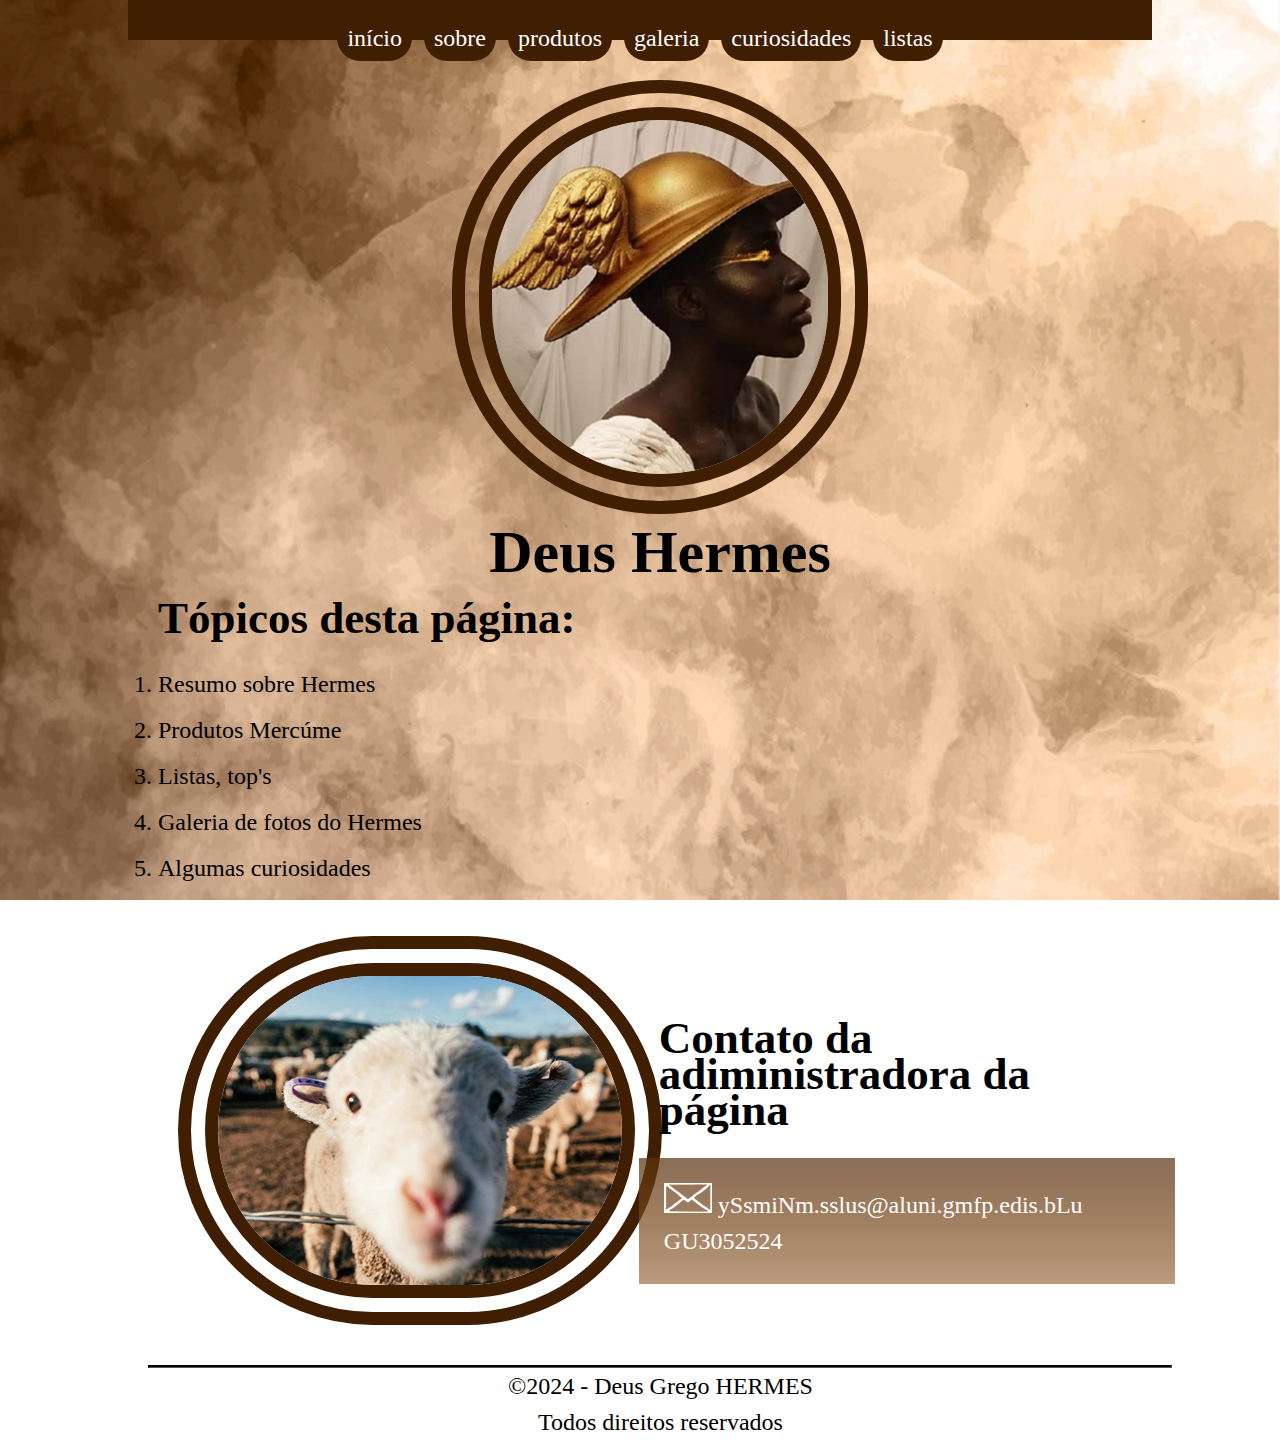
<file: index.html>
<!DOCTYPE html>
<html lang="pt-br">

<head>
    <meta charset="UTF-8">
    <meta name="viewport" content="width=device-width, initial-scale=1.0">
    <title>InicioHermes</title>
    <link rel="stylesheet" type="text/css" href="css/estilo.css">
</head>

<body>
    <div class="opcoes" id="cab">
        <a href="index.html">início</a>&nbsp;
        <a href="sobre.html">sobre</a>&nbsp;
        <a href="produto.html">produtos</a>&nbsp;
        <a href="galeria.html">galeria</a>&nbsp;
        <a href="curiosidade.html">curiosidades</a>&nbsp;
        <a href="lista.html">listas</a>
    </div>

    <div>
        <img src="imagens/hermes/hermes3.png"
            alt=" A foto do rosto do deus grego Hermes de pele preta com detalhes dourados" class="img2">
        <h1>Deus Hermes</h1>
    </div>

    <h2>Tópicos desta página:</h2>
    <ol>
        <li><a href="sobre.html" class="opco">Resumo sobre Hermes</a></li>
        <li><a href="produto.html" class="opco">Produtos Mercúme</a></li>
        <li><a href="lista.html" class="opco">Listas, top's</a></li>
        <li><a href="galeria.html" class="opco">Galeria de fotos do Hermes</a></li>
        <li><a href="curiosidade.html" class="opco">Algumas curiosidades</a></li>
    </ol>

    <div>
        <div class="aru">
            <img src="imagens/eu.jpg" alt="Minha foto. Um carneirinho feliz" class="img2">
        </div>
        <div class="arus">
            <h2>Contato da adiministradora da página</h2>
            <div class="colord">
                <img src="imagens/gm.png" alt="icon de email branco"/>
                <a href="mailto:yasmin.sousa@aluno.ifsp.edu.br" target="_blank" class="op">
                    ySsmiNm.sslus@aluni.gmfp.edis.bLu</br></a>
                GU3052524
            </div>
        </div>
    </div>
    </div>

    <div id="rodape">
        <hr>
        &copy;2024 - Deus Grego HERMES</br>Todos direitos reservados
    </div>

</body>

</html>
</file>
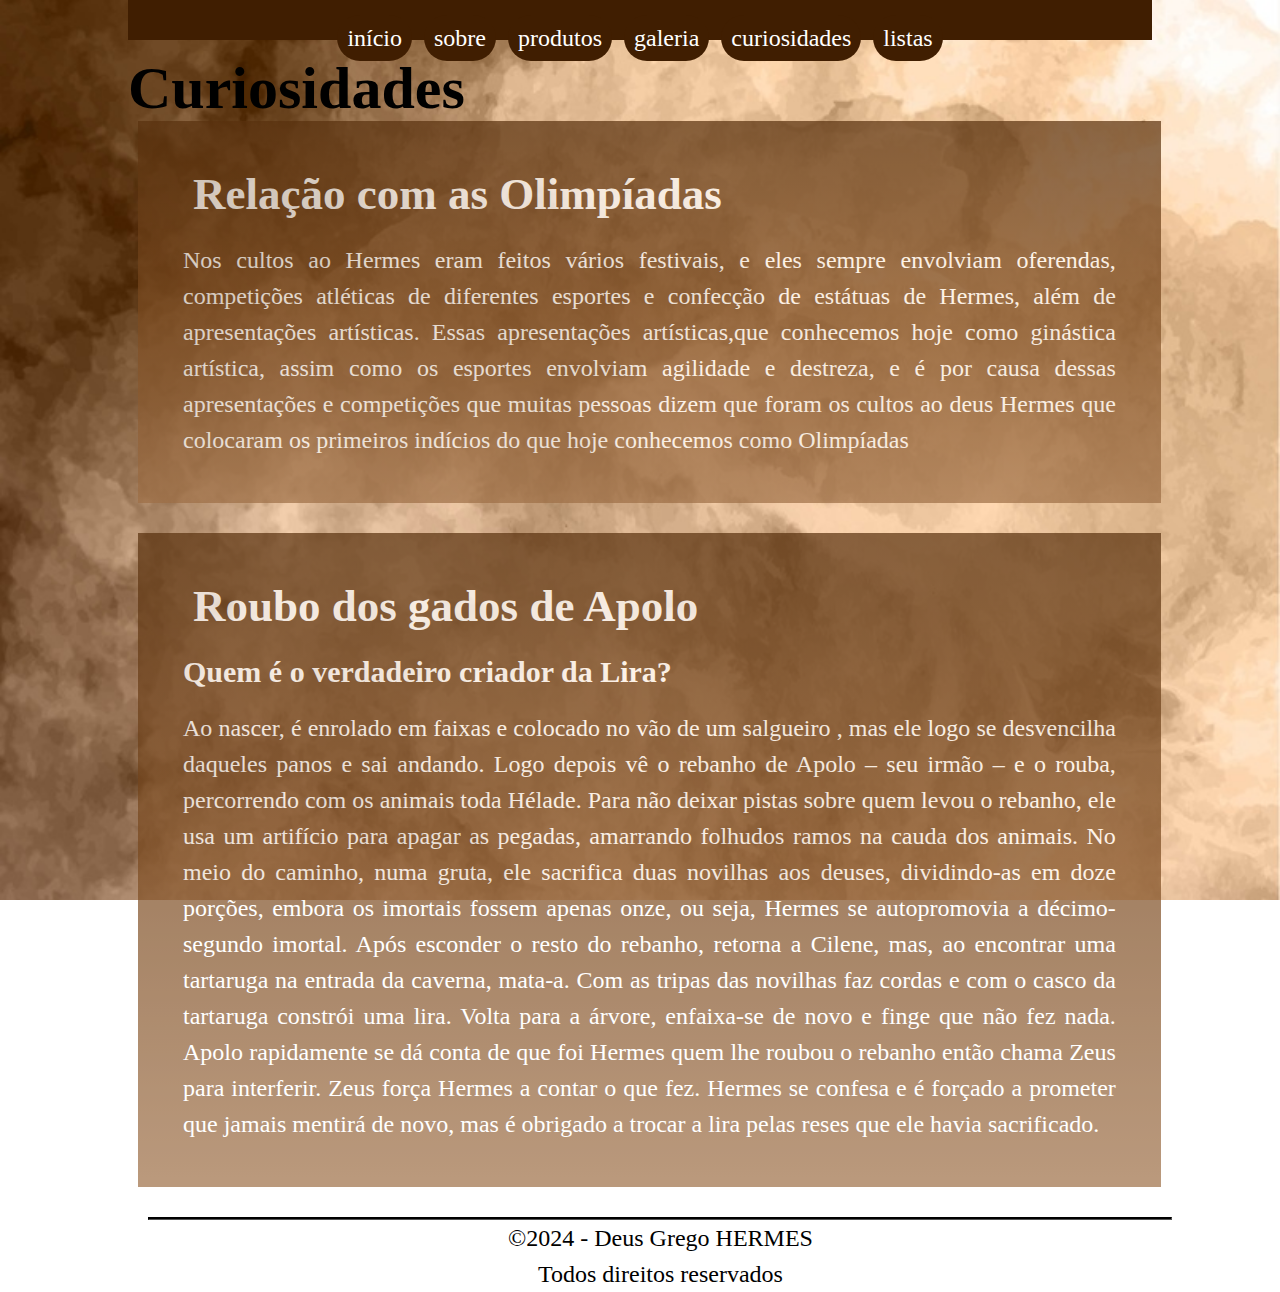
<file: curiosidade.html>
<!DOCTYPE html>
<html lang="pt-br">

<head>
    <meta charset="UTF-8">
    <meta name="viewport" content="width=device-width, initial-scale=1.0">
    <title>CuriosidadesHermes</title>
    <link rel="stylesheet" type="text/css" href="css/estilo.css">
</head>

<body>
    <div class="opcoes"  id="cab">
        <a href="index.html">início</a>&nbsp;
        <a href="sobre.html">sobre</a>&nbsp;
        <a href="produto.html">produtos</a>&nbsp;
        <a href="galeria.html">galeria</a>&nbsp;
        <a href="curiosidade.html">curiosidades</a>&nbsp;
        <a href="lista.html">listas</a>
    </div>

    <h1>Curiosidades</h1>

    <div class="colord">
        <h2>Relação com as Olimpíadas</h2>
        <p> Nos cultos ao Hermes eram feitos vários festivais, e eles sempre envolviam oferendas, competições atléticas
            de diferentes esportes e confecção de estátuas de Hermes, além de apresentações artísticas. Essas apresentações
            artísticas,que conhecemos hoje como ginástica artística, assim como os esportes envolviam agilidade e
            destreza, e é por causa dessas apresentações e competições que muitas pessoas dizem que foram os cultos ao deus Hermes que
            colocaram os primeiros indícios do que hoje conhecemos como Olimpíadas
        </p>
    </div>

    <div class="colord">
        <h2>Roubo dos gados de Apolo</h2>
        <h3>Quem é o verdadeiro criador da Lira?</h3>
        <p>Ao nascer, é enrolado em faixas e colocado no vão de um salgueiro , mas ele logo se desvencilha daqueles
            panos e sai andando. Logo depois vê o rebanho de Apolo – seu irmão – e o rouba, percorrendo com os animais
            toda Hélade. Para não deixar pistas sobre quem levou o rebanho, ele usa um artifício para apagar as pegadas,
            amarrando folhudos ramos na cauda dos animais. No meio do caminho, numa gruta, ele sacrifica duas novilhas
            aos deuses, dividindo-as em doze porções, embora os imortais fossem apenas onze, ou seja, Hermes se
            autopromovia a décimo-segundo imortal. Após esconder o resto do rebanho, retorna a Cilene, mas, ao encontrar 
            uma tartaruga na entrada da caverna, mata-a. Com as tripas das novilhas faz cordas e com o casco da tartaruga 
            constrói uma lira. Volta para a árvore, enfaixa-se de novo e finge que não fez nada. Apolo rapidamente se dá conta 
            de que foi Hermes quem lhe roubou o rebanho então chama Zeus para interferir. Zeus força Hermes a contar o que fez. 
            Hermes se confesa e é forçado a prometer que jamais mentirá de novo, mas é obrigado a trocar a lira pelas reses que 
            ele havia sacrificado.
        </p>
    </div>

    <div id="rodape">
        <hr>
        &copy;2024 - Deus Grego HERMES</br>Todos direitos reservados
    </div>

</body>

</html>
</file>
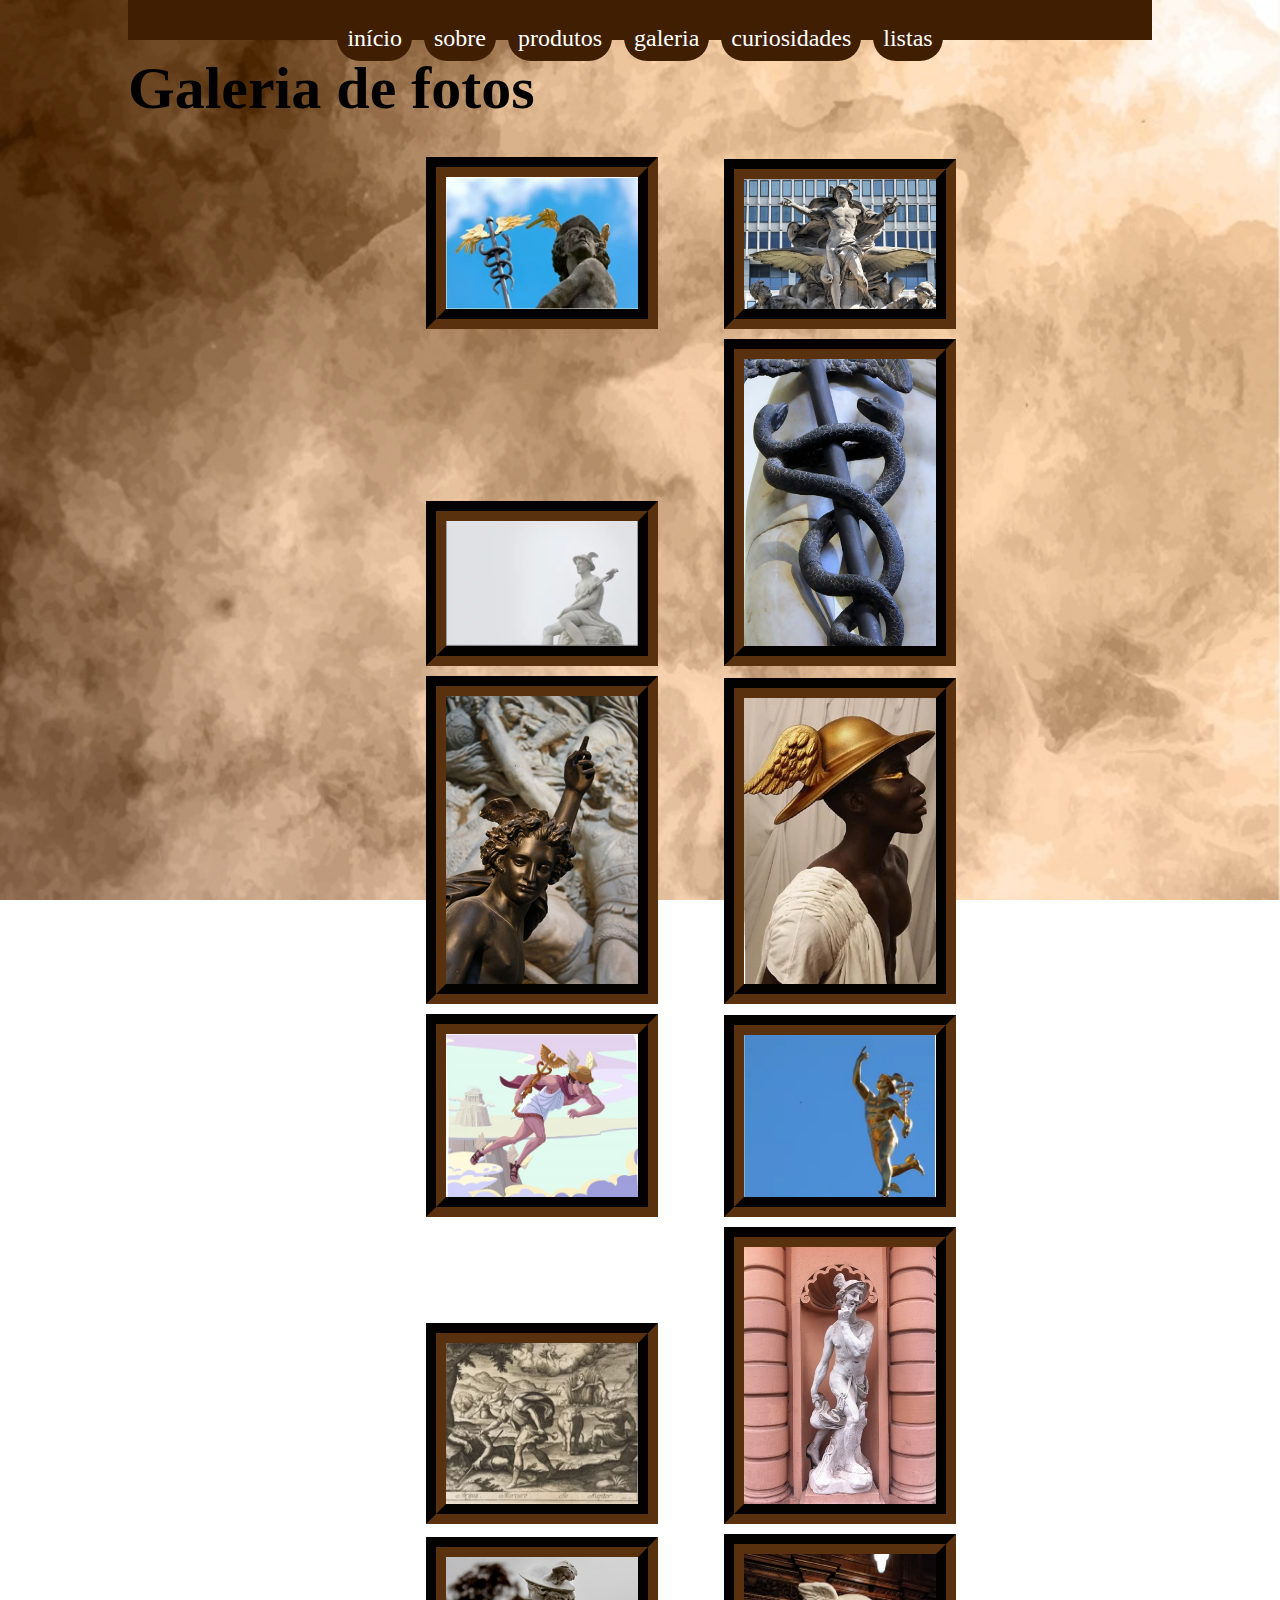
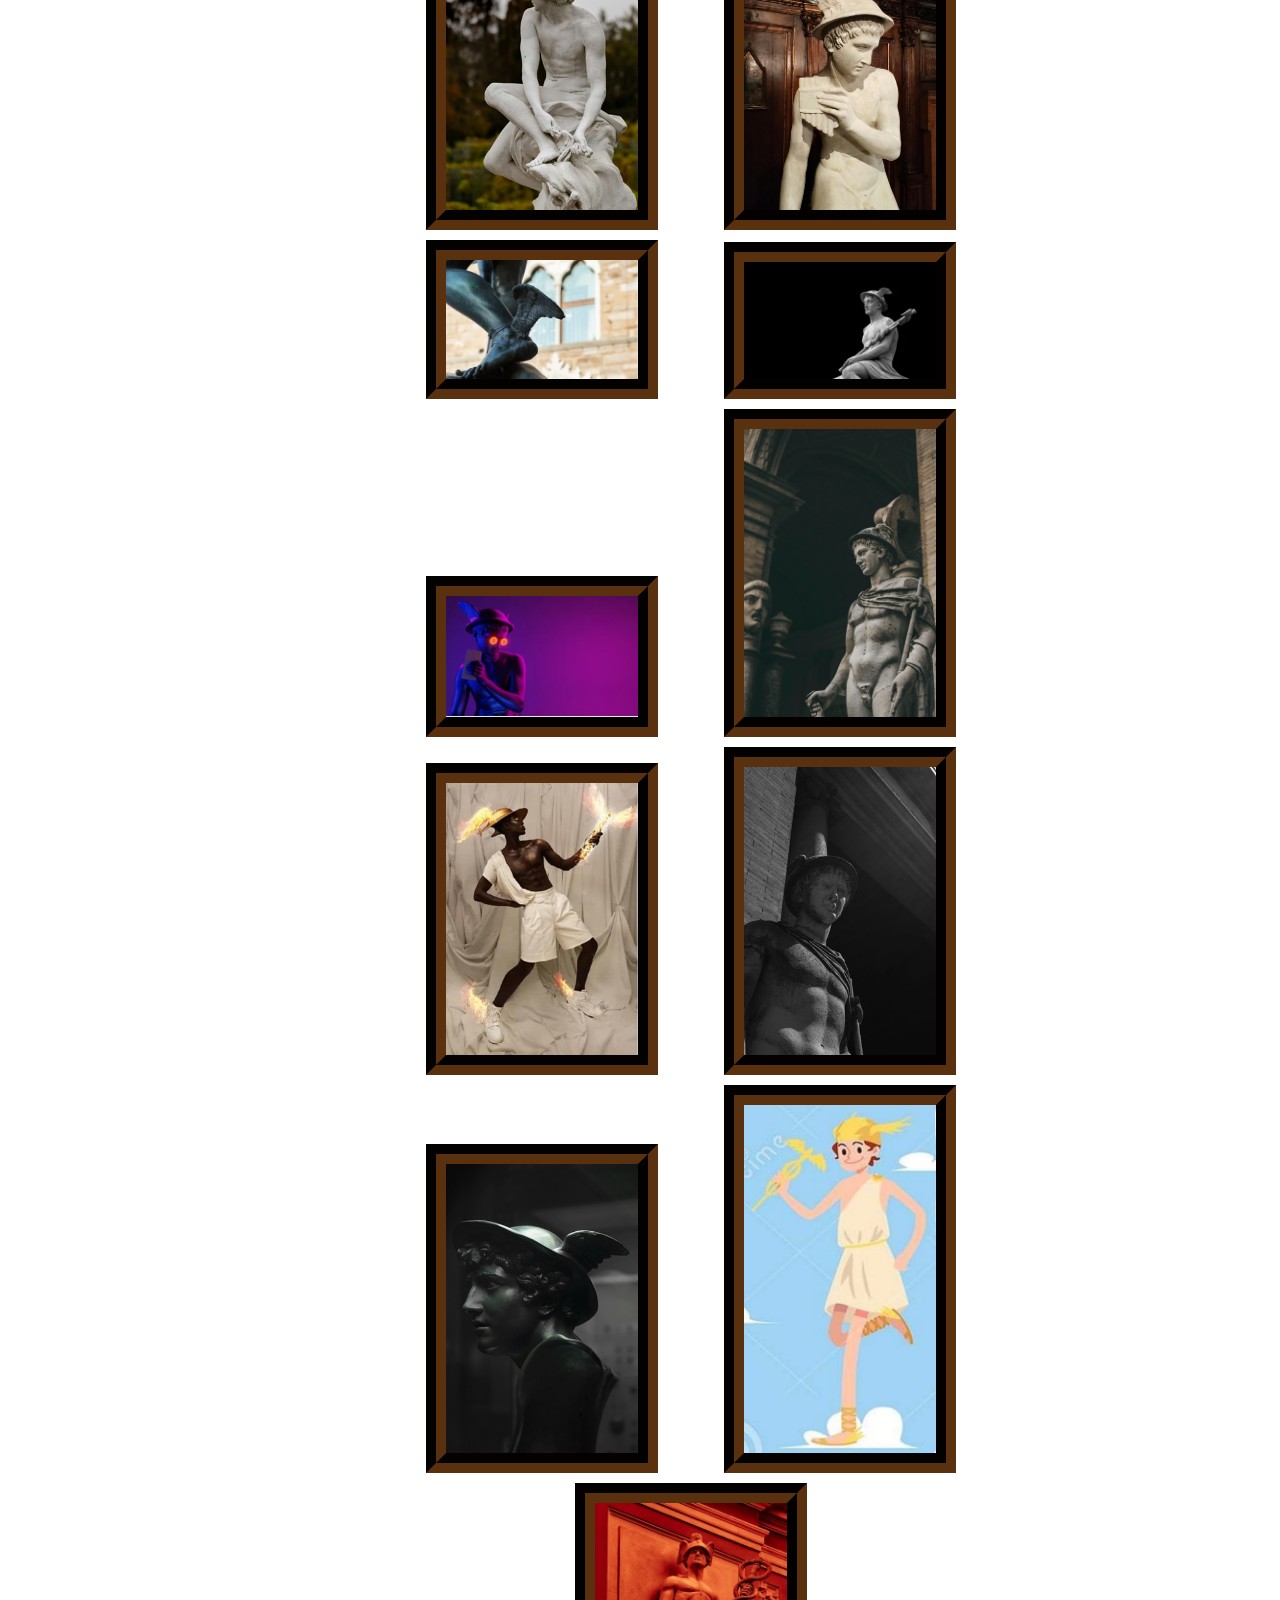
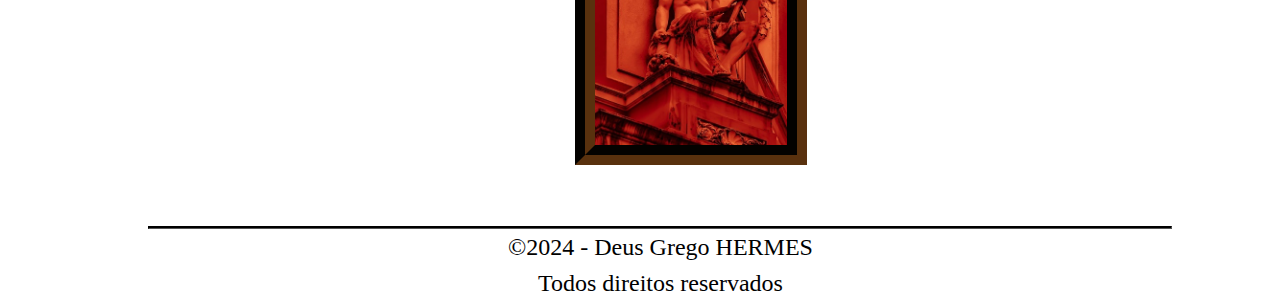
<file: galeria.html>
<!DOCTYPE html>
<html lang="pt-br">

<head>
    <meta charset="UTF-8">
    <meta name="viewport" content="width=device-width, initial-scale=1.0">
    <title>GaleriaHermes</title>
    <link rel="stylesheet" type="text/css" href="css/estilo.css">
</head>

<body>
    <div class="opcoes" id="cab">
        <a href="index.html">início</a>&nbsp;
        <a href="sobre.html">sobre</a>&nbsp;
        <a href="produto.html">produtos</a>&nbsp;
        <a href="galeria.html">galeria</a>&nbsp;
        <a href="curiosidade.html">curiosidades</a>&nbsp;
        <a href="lista.html">listas</a>
    </div>

    <h1>Galeria de fotos</h1>

    <div class="fifu">
        <div class="galeria">
            <img src="imagens/hermes/e9.jpg"
                alt=" A foto do perfil de uma estatua do deus grego Hermes com detalhes dourados">
        </div>

        <div class="galeria">
            <img src="imagens/hermes/e6.jpg" alt=" A foto de uma estatua de corpo inteiro do deus grego Hermes">
        </div>

        <div class="galeria">
            <img src="imagens/hermes/e10.jpg" alt=" A foto de uma estatua do deus grego Hermes sentado">
        </div>

        <div class="galeria">
            <img src="imagens/hermes/e16.jpg" alt=" A foto do Caduceu do deus grego Hermes">
        </div>

        <div class="galeria">
            <img src="imagens/hermes/e17.jpg" alt=" A foto de perfil de uma estatua do deus grego Hermes dourada">
        </div>

        <div class="galeria">
            <img src="imagens/hermes/hermes2.png"
                alt=" A foto de perfil do deus grego Hermes de pele preta com detalhes dourados">
        </div>

        <div class="galeria">
            <img src="imagens/hermes/d1.jpg" alt=" A foto do deus grego Hermes em desenho da Disney">
        </div>

        <div class="galeria">
            <img src="imagens/hermes/e12.jpg" alt=" A foto de uma estatua do deus grego Hermes dourada">
        </div>

        <div class="galeria">
            <img src="imagens/hermes/e11.jpg" alt=" A foto de um desenho antigo do deus grego Hermes matando alguém">
        </div>

        <div class="galeria">
            <img src="imagens/hermes/e7.jpg" alt=" A foto de uma estatua do deus grego Hermes">
        </div>

        <div class="galeria">
            <img src="imagens/hermes/e5.jpg"
                alt=" A foto de uma estatua do deus grego Hermes sentado olhando para o horizonte">
        </div>

        <div class="galeria">
            <img src="imagens/hermes/e8.jpg" alt=" A foto de uma estatua do deus grego Hermes com uma flauta">
        </div>

        <div class="galeria">
            <img src="imagens/hermes/e15.jpg" alt=" A foto de uma estatua do pé do deus grego Hermes com seu Talário">
        </div>

        <div class="galeria">
            <img src="imagens/hermes/e14.jpg" alt=" A foto de uma estatua do deus grego Hermes com fundo preto">
        </div>

        <div class="galeria">
            <img src="imagens/hermes/e13.jpg"
                alt=" A foto de perfil de uma estatua do deus grego Hermes com um celular e bitcoin com tonalidade roxa">
        </div>

        <div class="galeria">
            <img src="imagens/hermes/e3.jpg" alt=" A foto de uma estatua do deus grego Hermes com tonalidade cinza">
        </div>

        <div class="galeria">
            <img src="imagens/hermes/hermes1.png"
                alt=" A foto do deus grego Hermes de pele preta com detalhes dourados">
        </div>

        <div class="galeria">
            <img src="imagens/hermes/e4.jpg"
                alt=" A foto de perfil de uma estatua do deus grego Hermes com tonalidade cinza">
        </div>

        <div class="galeria">
            <img src="imagens/hermes/e2.jpg"
                alt=" A foto de perfil uma estatua do deus grego Hermes com tonalidade cinza">
        </div>

        <div class="galeria">
            <img src="imagens/hermes/d2.jpg"
                alt=" A foto em desenho do deus grego Hermes como um adolecente da mitologia com detalhes dourados">
        </div>

        <div class="galeria">
            <img src="imagens/hermes/e1.jpg"
                alt=" A foto de uma estatua do deus grego Hermes sentado de tonalidade vermelha">
        </div>
    </div>
    <div id="rodape">
        <hr>
        &copy;2024 - Deus Grego HERMES</br>Todos direitos reservados
    </div>

</body>

</html>
</file>
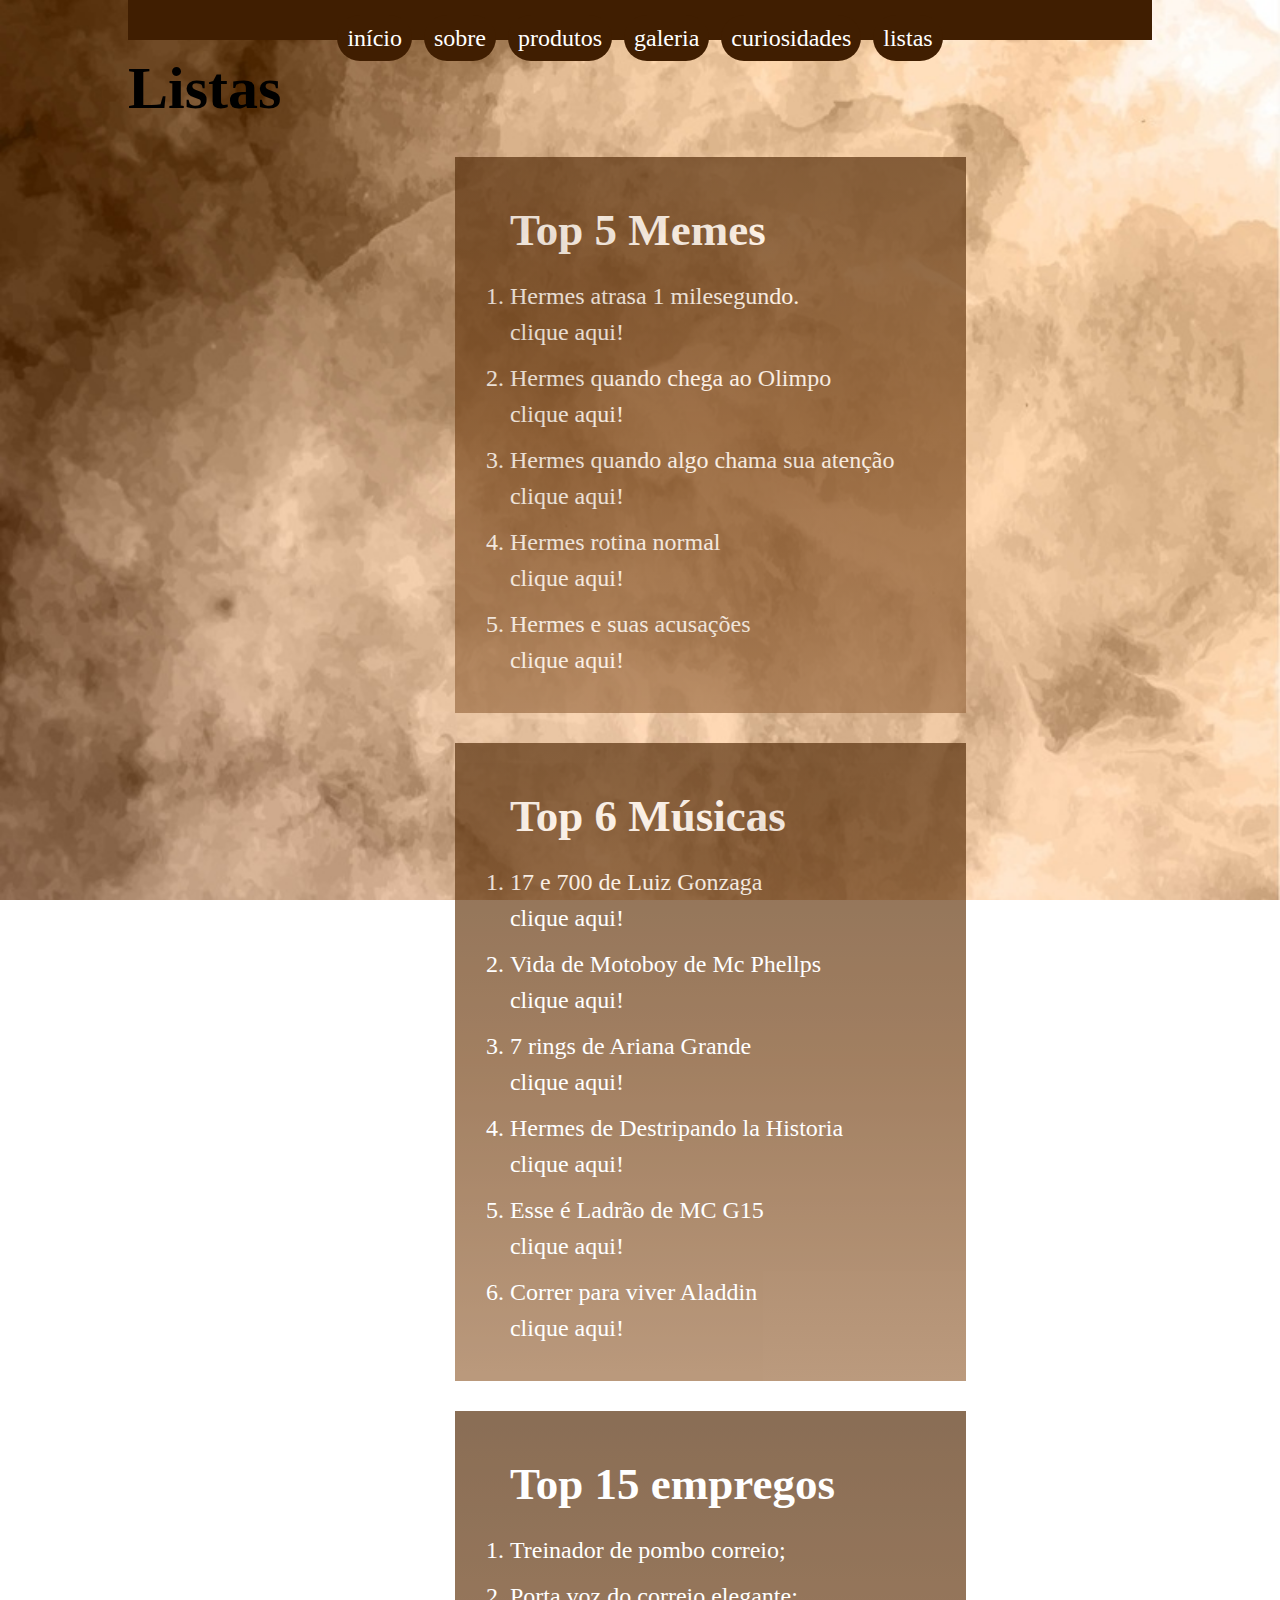
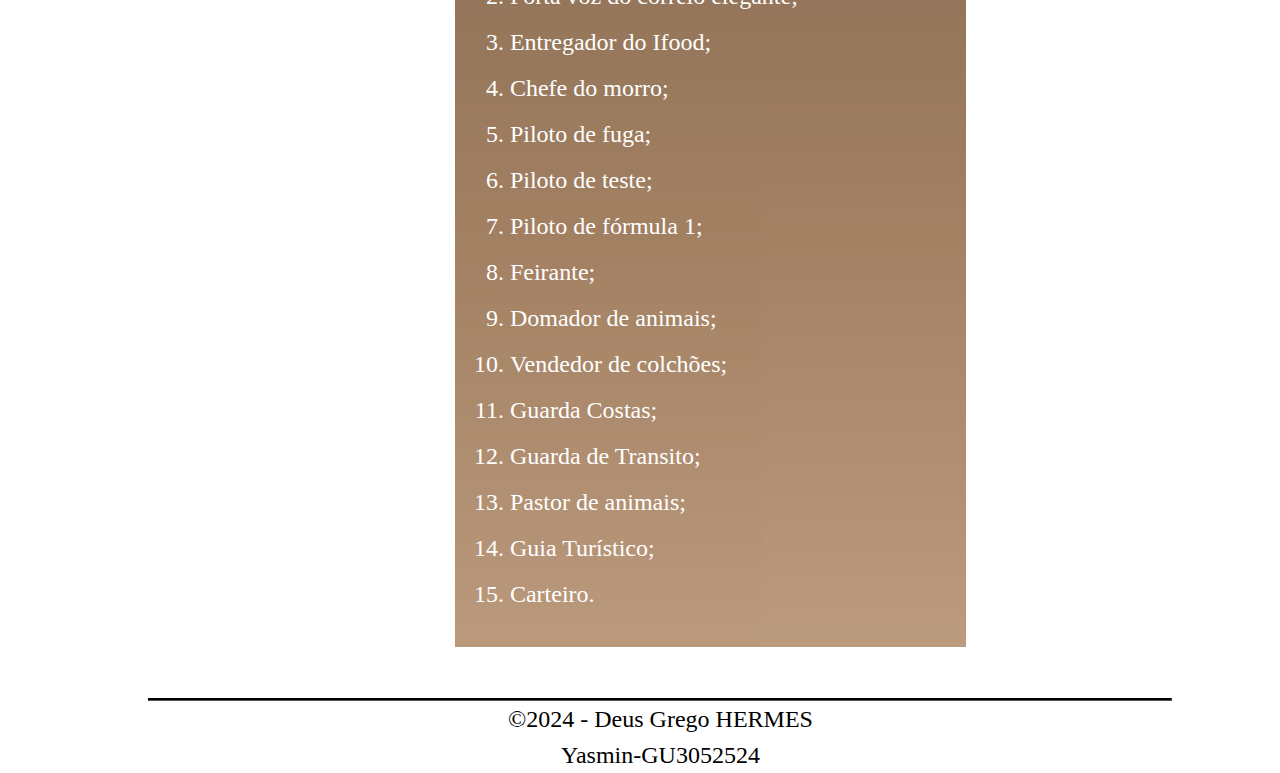
<file: lista.html>
<!DOCTYPE html>
<html lang="pt-br">

<head>
    <meta charset="UTF-8">
    <meta name="viewport" content="width=device-width, initial-scale=1.0">
    <title>ListasHermes</title>
    <link rel="stylesheet" type="text/css" href="css/estilo.css">
</head>

<body>
    <div class="opcoes" id="cab">
        <a href="index.html">início</a>&nbsp;
        <a href="sobre.html">sobre</a>&nbsp;
        <a href="produto.html">produtos</a>&nbsp;
        <a href="galeria.html">galeria</a>&nbsp;
        <a href="curiosidade.html">curiosidades</a>&nbsp;
        <a href="lista.html">listas</a>
    </div>

    <h1>Listas</h1>
    <div class="centro">
        <div id="marcia">
            <div class="listas">
                <h2>Top 5 Memes</h2>
                <ol>
                    <li>
                        Hermes atrasa 1 milesegundo.</br>
                        <a href="https://vm.tiktok.com/ZMr9Cv7Lu/" target="_blank" class="op">clique aqui!</a>
                    </li>
                    <li>
                        Hermes quando chega ao Olimpo</br>
                        <a href="https://vm.tiktok.com/ZMr9CXoKK/" target="_blank" class="op">clique aqui!</a>
                    </li>
                    <li>
                        Hermes quando algo chama sua atenção</br>
                        <a href="https://vm.tiktok.com/ZMr9XUQqy/" target="_blank" class="op">clique aqui!</a>
                    </li>
                    <li>
                        Hermes rotina normal</br>
                        <a href="https://vm.tiktok.com/ZMr9CT799/" target="_blank" class="op">clique aqui!</a>
                    </li>
                    <li>
                        Hermes e suas acusações</br>
                        <a href="https://vm.tiktok.com/ZMr9XhvAX/" target="_blank" class="op">clique aqui!</a>
                    </li>
                </ol>
            </div>

            <div class="listas">
                <h2>Top 6 Músicas</h2>
                <ol>
                    <li>
                        17 e 700 de Luiz Gonzaga</br>
                        <a href="https://youtu.be/0hqYVuMhKUU?si=LwbR1bK15IxCF6CV" target="_blank" class="op">clique
                            aqui!</a>
                    </li>
                    <li>
                        Vida de Motoboy de Mc Phellps</br>
                        <a href="https://youtu.be/yhcxhz7K1II" target="_blank" class="op">clique aqui!</a>
                    </li>
                    <li>
                        7 rings de Ariana Grande</br>
                        <a href="https://youtu.be/QYh6mYIJG2Y?si=RrVgHr0VMmFne0N8" target="_blank" class="op">clique
                            aqui!</a>
                    </li>
                    <li>
                        Hermes de Destripando la Historia</br>
                        <a href="https://youtu.be/Tda5u5JNRko?si=2_SntPjlhx33UBKt" target="_blank" class="op">clique
                            aqui!</a>
                    </li>
                    <li>
                        Esse é Ladrão de MC G15</br>
                        <a href="https://youtu.be/iJXpBMhiTDY?si=-pnJtInMRtGCNYXI" target="_blank" class="op">clique
                            aqui!</a>
                    </li>
                    <li>
                        Correr para viver Aladdin</br>
                        <a href="https://youtu.be/BQUHJkdaTwA?si=PpGYZuVHFGoOEjE-" target="_blank" class="op">clique
                            aqui!</a>
                    </li>
                </ol>
            </div>

            <div class="listas">
                <h2>Top 15 empregos</h2>
                <ol>
                    <li>Treinador de pombo correio;</li>
                    <li>Porta voz do correio elegante;</li>
                    <li>Entregador do Ifood; </li>
                    <li>Chefe do morro; </li>
                    <li>Piloto de fuga;</li>
                    <li>Piloto de teste;</li>
                    <li>Piloto de fórmula 1;</li>
                    <li>Feirante;</li>
                    <li>Domador de animais;</li>
                    <li>Vendedor de colchões;</li>
                    <li>Guarda Costas;</li>
                    <li>Guarda de Transito;</li>
                    <li>Pastor de animais;</li>
                    <li>Guia Turístico;</li>
                    <li>Carteiro.</li>
                </ol>
            </div>
        </div>
    </div>


    <div id="rodape">
        <hr>
        &copy;2024 - Deus Grego HERMES</br>Yasmin-GU3052524
    </div>
</body>

</html>
</file>
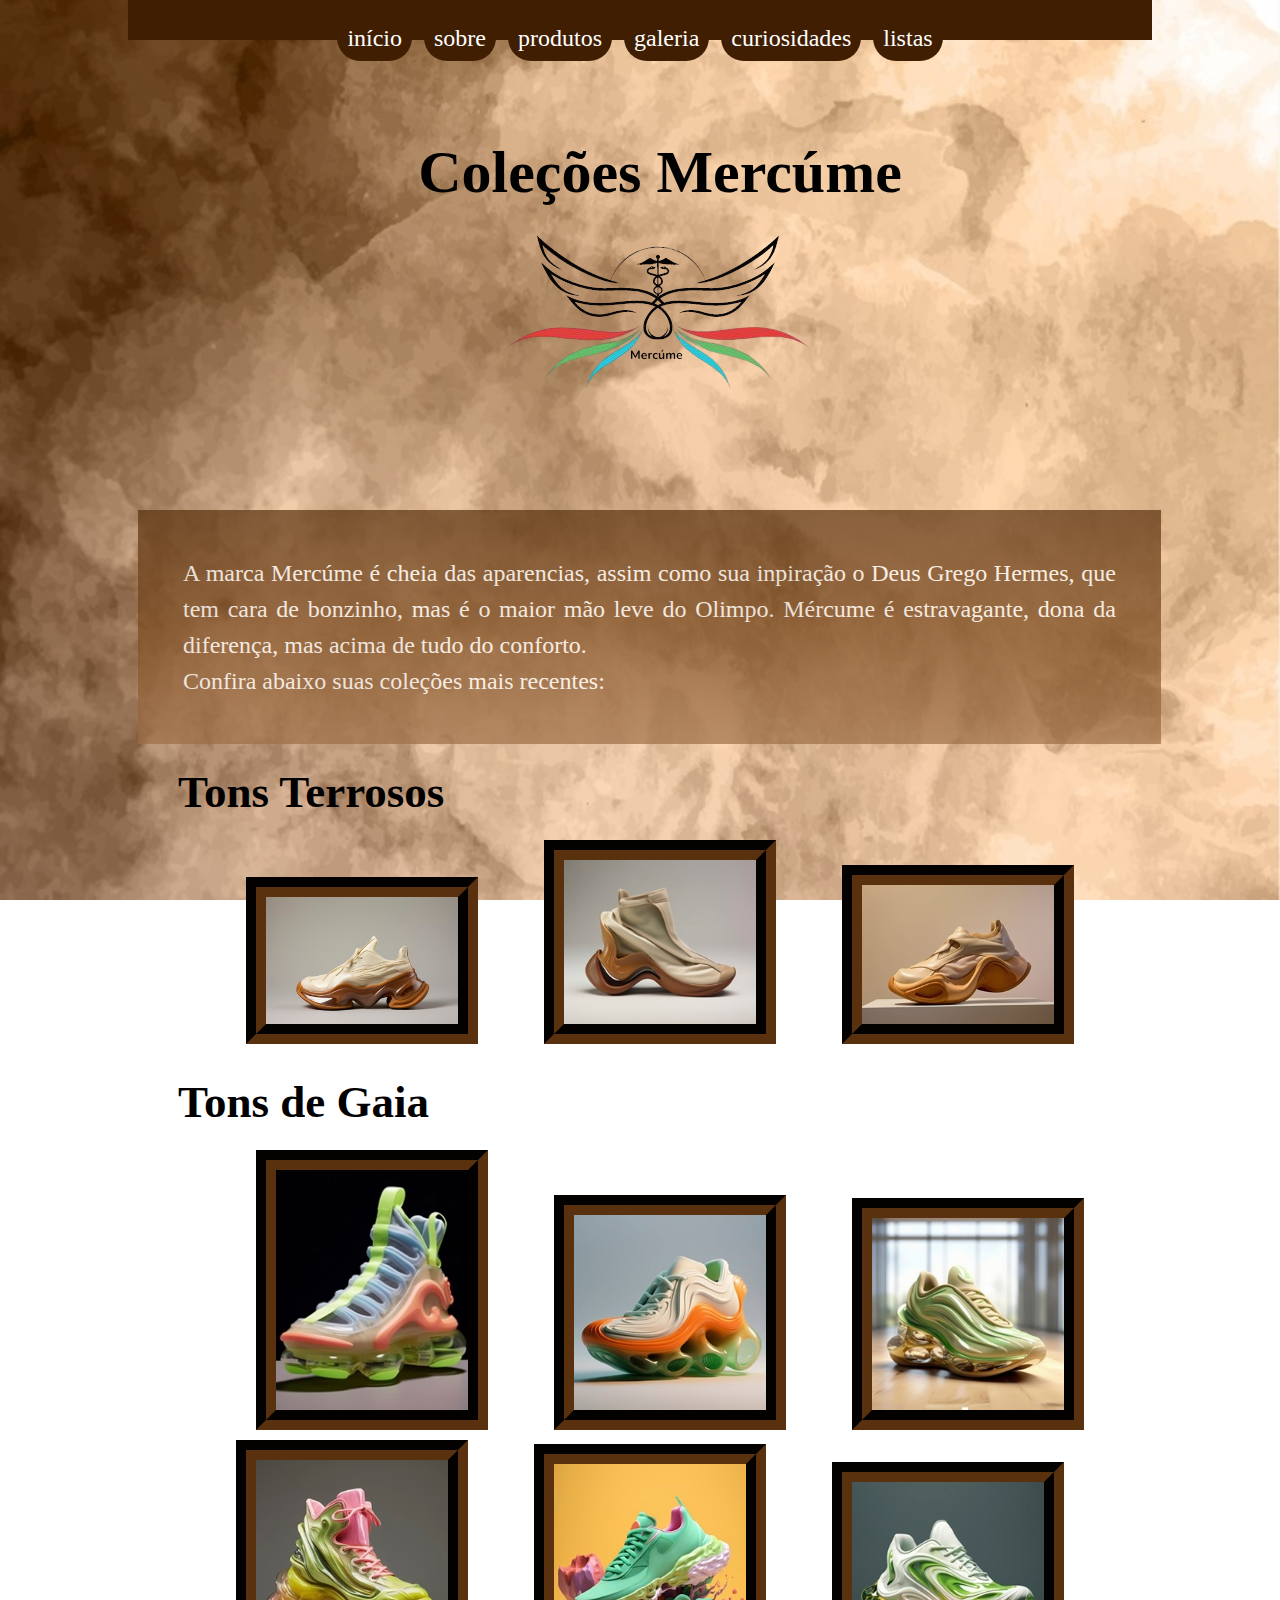
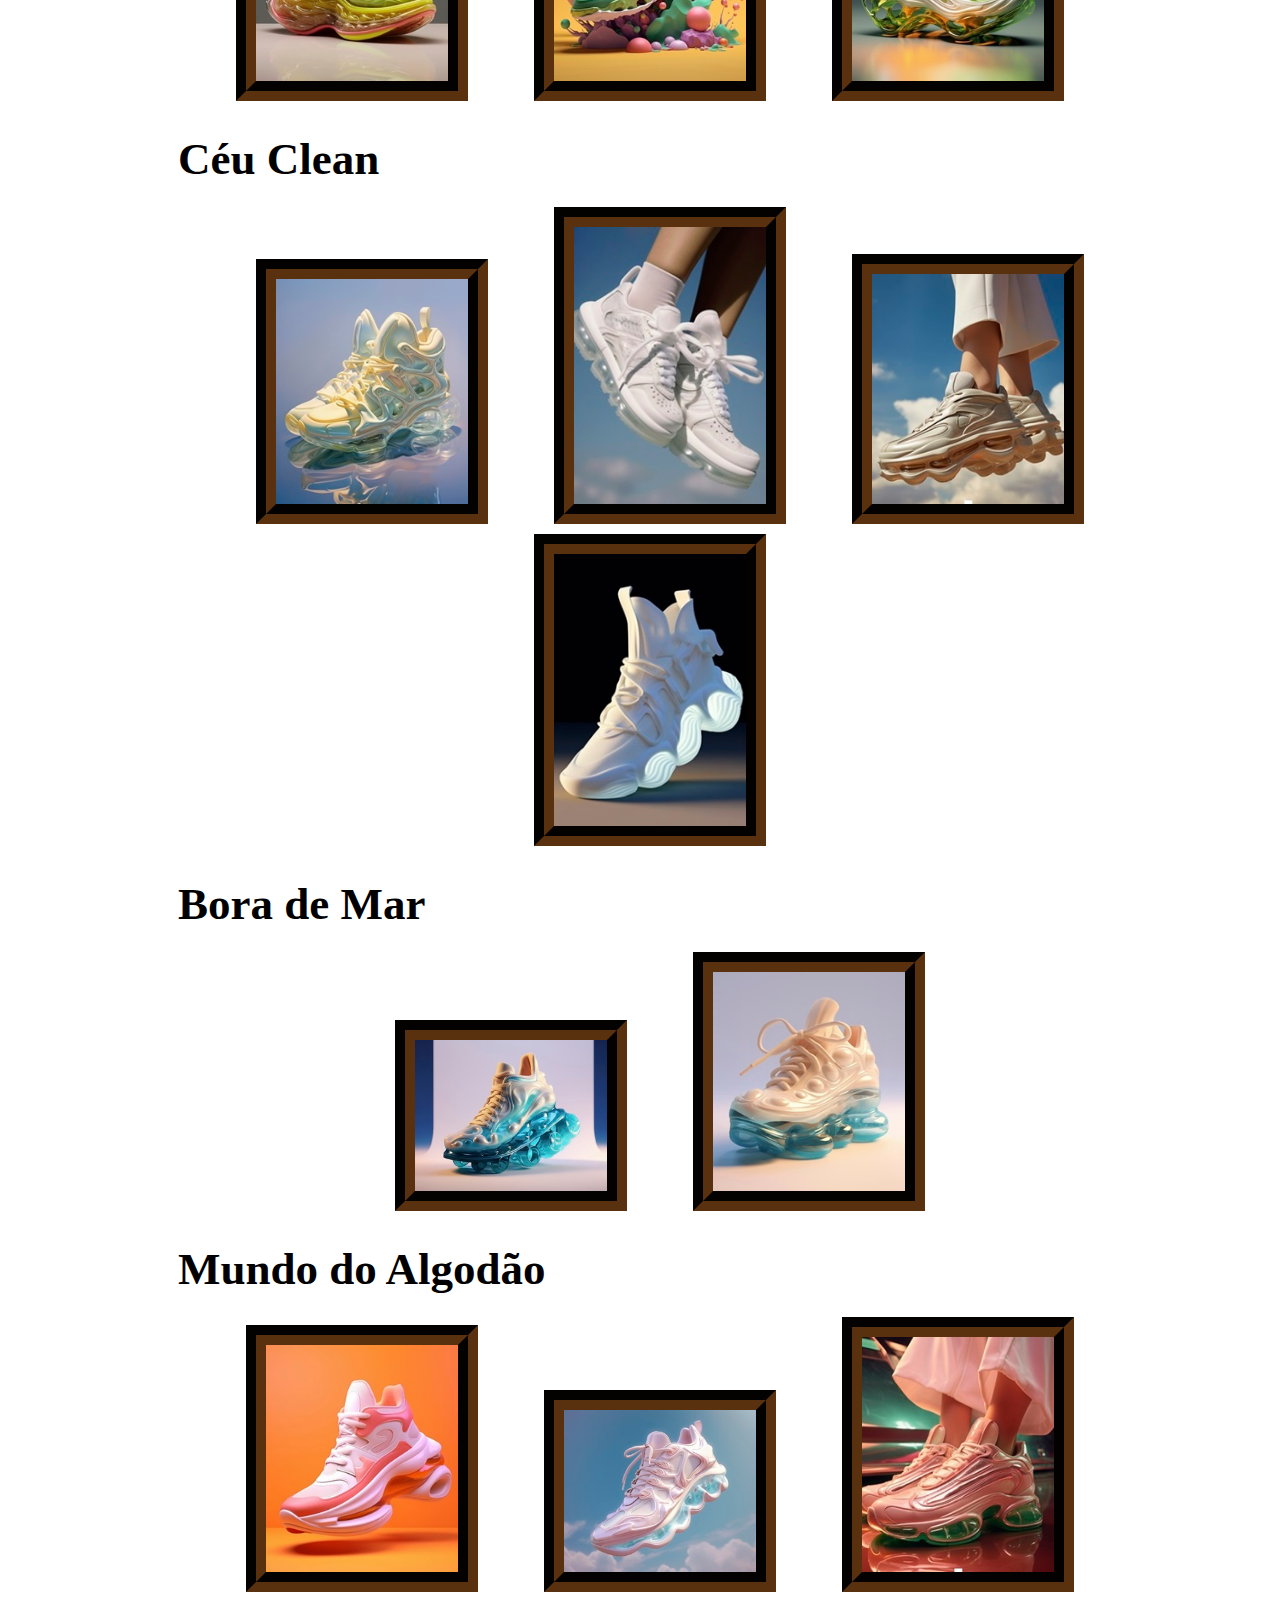
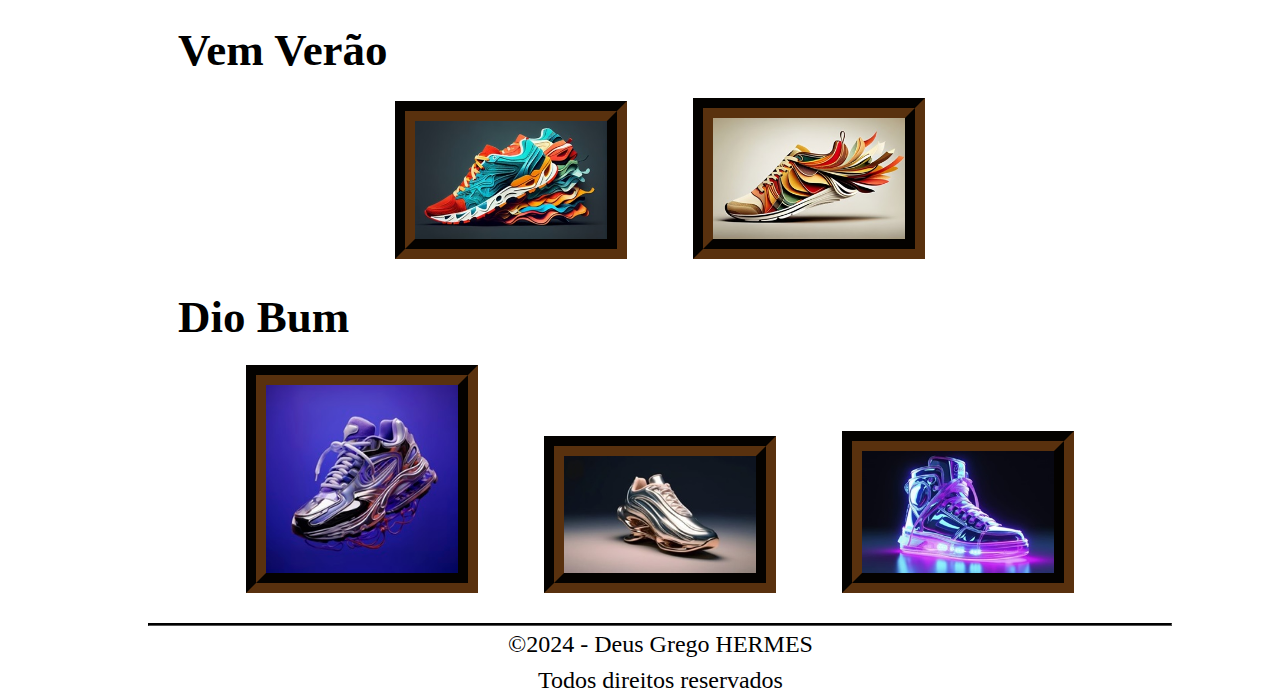
<file: produto.html>
<!DOCTYPE html>
<html lang="pt-br">

<head>
    <meta charset="UTF-8">
    <meta name="viewport" content="width=device-width, initial-scale=1.0">
    <title>ProdutosHermes</title>
    <link rel="stylesheet" type="text/css" href="css/estilo.css">
</head>

<body>
    <div class="opcoes" id="cab">
        <a href="index.html">início</a>&nbsp;
        <a href="sobre.html">sobre</a>&nbsp;
        <a href="produto.html">produtos</a>&nbsp;
        <a href="galeria.html">galeria</a>&nbsp;
        <a href="curiosidade.html">curiosidades</a>&nbsp;
        <a href="lista.html">listas</a>
    </div>

    <div>
        <div class="arus">
            <h1>Coleções Mercúme</h1>
            <img src="imagens/mercume.png" alt="Logo da marca Mercúme">
        </div>
    </div>

    <div class="colord">
        <p>A marca Mercúme é cheia das aparencias, assim como sua inpiração o Deus Grego Hermes, que tem cara de
            bonzinho,
            mas é o maior mão leve do Olimpo. Mércume é estravagante, dona da diferença, mas acima de tudo do
            conforto.</br>
            Confira abaixo suas coleções mais recentes:</p>
    </div>
<div>
    <h2>Tons Terrosos</h2>
    <div class="inter">
            <div class="galeria">
                <img src="imagens/tenis/terroso1.jpg" alt="A foto de um tênis em tons terrosos da marca Mercúme">
            </div>

            <div class="galeria">
                <img src="imagens/tenis/terroso3.jpg" alt="A foto de um tênis em tons terrosos da marca Mercúme">
            </div>

            <div class="galeria">
                <img src="imagens/tenis/terroso2.jpg" alt="A foto de um tênis em tons terrosos da marca Mercúme">
            </div>
    </div>

    <h2>Tons de Gaia</h2>
    <div class="inter">
            <div class="galeria">
                <img src="imagens/tenis/verde6.jpg"
                    alt="A foto de um tênis com tom azul, verde e rosa cujo solado é transparente com detlhes em verde neom da marca Mercúme">
            </div>

            <div class="galeria">
                <img src="imagens/tenis/verde1.jpg"
                    alt="A foto de um tênis branco com solado em degrade passando de laranja para verde onde na parte verde parece com tubos formados por ondas da marca Mercúme">
            </div>

            <div class="galeria">
                <img src="imagens/tenis/verde3.jpg"
                    alt="A foto de um tênis em tons de verde com detalhes dourados no solado da marca Mercúme">
            </div>

            <div class="galeria">
                <img src="imagens/tenis/verde2.jpg"
                    alt="A foto de um tênis em tons de verde com partes rosas e um solado alto da marca Mercúme">
            </div>

            <div class="galeria">
                <img src="imagens/tenis/verde4.jpg"
                    alt="A foto de um tênis verde com solado em tom de verde pastel com detalhes em tom de rosa pastel da marca Mercúme">
            </div>

            <div class="galeria">
                <img src="imagens/tenis/verde5.jpg" alt="A foto de um tênis branco com detalhes em tons de verde com um solado verde 
                com detalhes dourados da marca Mercúme">
            </div>
    </div>

    <h2>Céu Clean</h2>
    <div class="inter">
            <div class="galeria">
                <img src="imagens/tenis/clean1.jpg" alt="A foto de um tênis em tons pasteis da marca Mercúme">
            </div>

            <div class="galeria">
                <img src="imagens/tenis/clean2.jpg"
                    alt="A foto de um tênis branco com solado transparente da marca Mercúme">
            </div>

            <div class="galeria">
                <img src="imagens/tenis/clean3.jpg" alt="A foto de um tênis em tons de bege da marca Mercúme">
            </div>

            <div class="galeria">
                <img src="imagens/tenis/clean4.jpg"
                    alt="A foto de um tênis branco com solado em forma de nuvem com led da marca Mercúme">
            </div>
    </div>

    <h2>Bora de Mar</h2>
    <div class="inter">
        <div class="galeria">
            <img src="imagens/tenis/agua2.jpg" alt="A foto de um tênis em tons de azul com detalhes brancos como ondas e um solado 
            parecido com tubos formados por ondas da marca Mercúme">
        </div>

        <div class="galeria">
            <img src="imagens/tenis/agua1.jpg"
                alt="A foto de um tênis bege com solado azul meio transparente da marca Mercúme">
        </div>
    </div>

    <h2>Mundo do Algodão</h2>
    <div class="inter">
        <div class="galeria">
            <img src="imagens/tenis/algodao1.jpg" alt="A foto de um tênis em tons de rosa da marca Mercúme">
        </div>

        <div class="galeria">
            <img src="imagens/tenis/algodao3.jpg"
                alt="A foto de um tênis em tons de rosa com um pouco de azul no solado da marca Mercúme">
        </div>

        <div class="galeria">
            <img src="imagens/tenis/algodao2.jpg"
                alt="A foto de um tênis em tons de rosa com um pouco de verde no solado da marca Mercúme">
        </div>
    </div>

    <h2>Vem Verão</h2>
    <div class="inter">
        <div class="galeria">
            <img src="imagens/tenis/verao1.jpg" alt="A foto de um tênis em tons do verão da marca Mercúme">
        </div>

        <div class="galeria">
            <img src="imagens/tenis/verao2.jpg" alt="A foto de um tênis em tons do verão da marca Mercúme">
        </div>
    </div>

    <h2>Dio Bum</h2>
    <div class="inter">
        <div class="galeria">
            <img src="imagens/tenis/dio2.jpg"
                alt="A foto de um tênis esportivo em tons de roxo com detalhes pratas da marca Mercúme">
        </div>

        <div class="galeria">
            <img src="imagens/tenis/dio1.jpg" alt="A foto de um tênis pratas com detalhes rosas da marca Mercúme">
        </div>

        <div class="galeria">
            <img src="imagens/tenis/dio3.jpg"
                alt="A foto de um tênis em tons de roxo metalizado com solado de led rose da marca Mercúme">
        </div>
    </div>
</div>
    <div id="rodape">
        <hr>
        &copy;2024 - Deus Grego HERMES</br>Todos direitos reservados
    </div>
</body>

</html>
</file>
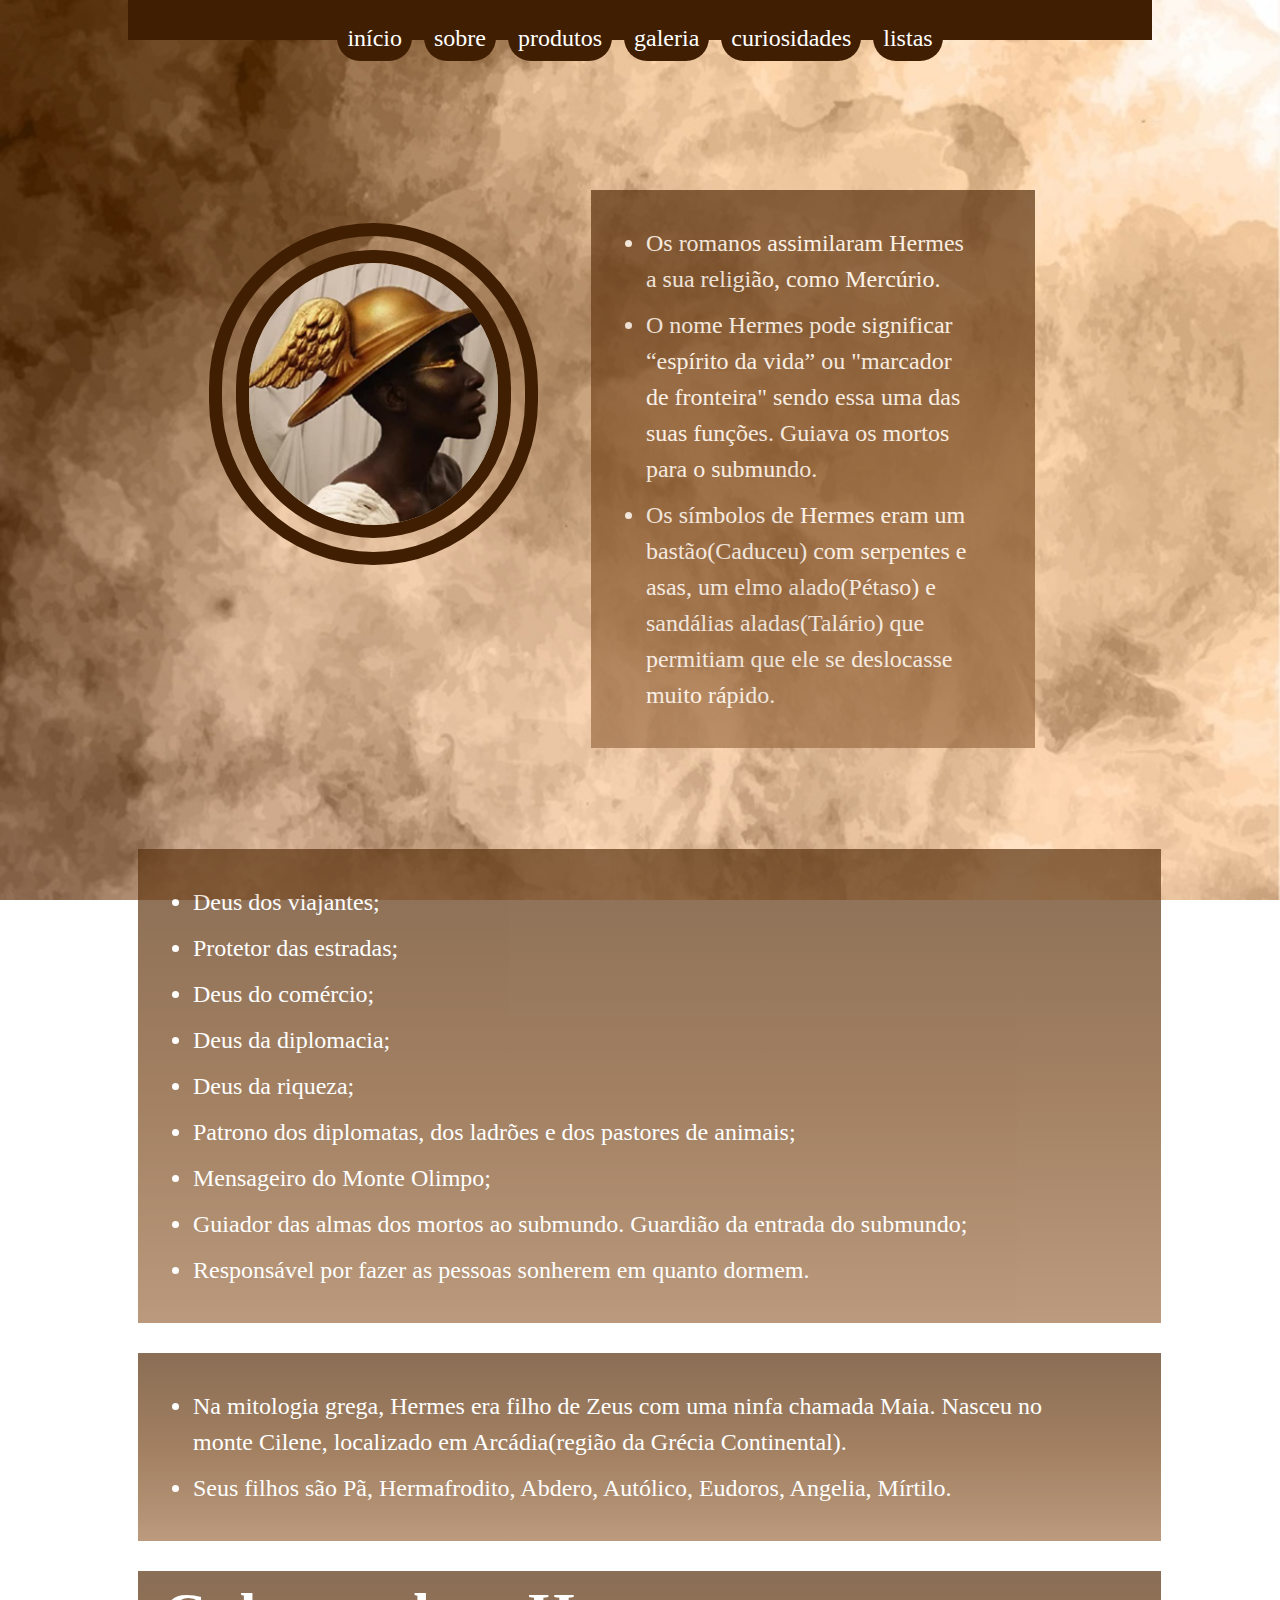
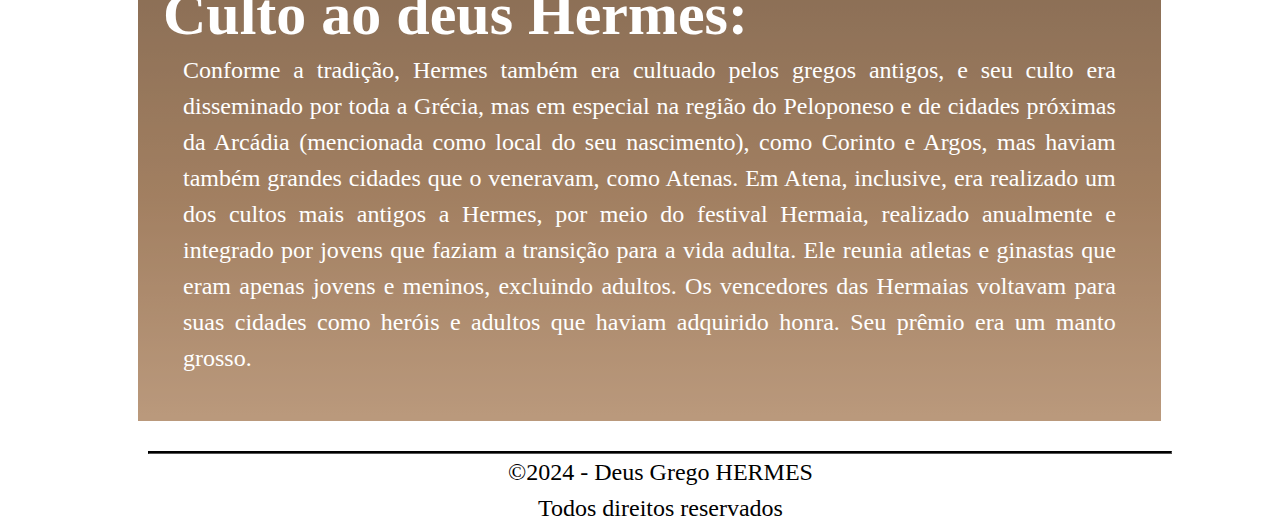
<file: sobre.html>
<!DOCTYPE html>
<html lang="pt-br">

<head>
    <meta charset="UTF-8">
    <meta name="viewport" content="width=device-width, initial-scale=1.0">
    <title>SobreHermes</title>
    <link rel="stylesheet" type="text/css" href="css/estilo.css">
</head>

<body>
    <div class="opcoes" id="cab">
        <a href="index.html">início</a>&nbsp;
        <a href="sobre.html">sobre</a>&nbsp;
        <a href="produto.html">produtos</a>&nbsp;
        <a href="galeria.html">galeria</a>&nbsp;
        <a href="curiosidade.html">curiosidades</a>&nbsp;
        <a href="lista.html">listas</a>
    </div>

    <div id="marcia">
        <div class="somi">
            <img src="imagens/hermes/hermes4.png"
                alt="A foto do rosto do deus grego Hermes de pele preta com detalhes dourados" class="img2">

            <div class="arus">
                <div class="colord">
                    <ul>
                        <li> Os romanos assimilaram Hermes a sua religião, como Mercúrio.</li>
                        <li>O nome Hermes pode significar “espírito da vida” ou "marcador de fronteira" sendo essa uma
                            das suas funções. Guiava os mortos para o submundo.</li>
                        <li>Os símbolos de Hermes eram um bastão(Caduceu) com serpentes e asas, um elmo alado(Pétaso) e
                            sandálias aladas(Talário) que permitiam que ele se deslocasse muito rápido.</li>
                    </ul>
                </div>
            </div>
        </div>
    </div>

    <div class="colord">
        <ul>
            <li>Deus dos viajantes;</li>
            <li>Protetor das estradas;</li>
            <li>Deus do comércio;</li>
            <li>Deus da diplomacia;</li>
            <li>Deus da riqueza;</li>
            <li>Patrono dos diplomatas, dos ladrões e dos pastores de animais;</li>
            <li>Mensageiro do Monte Olimpo;</li>
            <li>Guiador das almas dos mortos ao submundo. Guardião da entrada do submundo;</li>
            <li>Responsável por fazer as pessoas sonherem em quanto dormem.</li>
        </ul>
    </div>

    <div class="colord">
        <ul>
            <li>Na mitologia grega, Hermes era filho de Zeus com uma ninfa chamada Maia. Nasceu no monte Cilene,
                localizado em Arcádia(região da Grécia Continental).</li>
            <li>Seus filhos são Pã, Hermafrodito, Abdero, Autólico, Eudoros, Angelia, Mírtilo.</li>
        </ul>
    </div>


    <div class="colord">
        <h1>Culto ao deus Hermes:</h1>
        <p>Conforme a tradição, Hermes também era cultuado pelos gregos antigos, e seu culto era disseminado por toda a
            Grécia, mas em especial na região do Peloponeso e de cidades próximas da Arcádia (mencionada como local do
            seu nascimento), como Corinto e Argos, mas haviam também grandes cidades que o veneravam, como Atenas.
            Em Atena, inclusive, era realizado um dos cultos mais antigos a Hermes, por meio do festival Hermaia,
            realizado anualmente e integrado por jovens que faziam a transição para a vida adulta. Ele reunia atletas e
            ginastas que eram apenas jovens e meninos, excluindo adultos. Os vencedores das Hermaias voltavam para suas
            cidades como heróis e adultos que haviam adquirido honra. Seu prêmio era um manto grosso.</p>
    </div>

    <div id="rodape">
        <hr>
        &copy;2024 - Deus Grego HERMES</br>Todos direitos reservados
    </div>

</body>

</html>
</file>
<file: css/estilo.css>
* {
  margin: 0%;
  padding: 0%;
}

body {
  margin: 0 auto;
  width: 80%;
  background-image: url("../imagens/fundo.jpg");
  background-size: inherit;
  background-size: cover;
  background-attachment: fixed;
  font-size: 1.5em;
  line-height: 1.5em;
  font-family: "Times New Roman", Times, serif;
}

h1 {
  font-size: 60px;
}

h2 {
  margin: 30px;
  font-size: 45px;
  text-align: left;
}

h3 {
  margin: 20px;
  font-size: 30px;
  text-align: left;
}

p {
  margin: 20px;
  text-align: justify;
  opacity: 1;
}

div {
  width: 100%;
  margin: 20px;
  text-align: center;
}

li {
  margin: 10px 30px;
}

a {
  text-decoration: none;
}

a:hover {
  color: #cf560d;
}

a:active {
  color: #ffffff;
  margin: 10px 0px;
  border-color: #9e5414;
  border-width: 3px;
  border-style: solid;
  padding: 5px;
  border-radius: 100px;
}

/* CLASSES */

.op {
  color: #ffffff;
}

.opco {
  color: #000;
}

.opcoes a {
  color: #ffffff;
  background-color: #401e01;
  padding: 10px;
  border-radius: 100px;
  margin: 10px 0px;
  text-decoration: none;
}

.opcoes a:hover {
  color: #ffffff;
  background-color: #59310e;
}

.opcoes a:visited {
  color: #ffffff;
  background-color: #59310e;
}

.opcoes a:active {
  color: #ffffff;
  background-color: #9e5414;
  padding: 15px;
}

.colord {
  width: 95%;
  padding: 25px;
  margin: 15px 10px;
  margin-bottom: 30px;
  text-align: left;
  color: #ffffff;
  background: linear-gradient(to bottom, #59310e, #7b4a1f, #9e6f46);
  opacity: 0.7;
}

.galeria {
  width: 260px;
  display: ruby;
  margin: 30px;
}

.galeria img {
  height: auto;
  width: 8em;
  border: #59310e;
  border-style: groove;
  border-width: 20px;
}

.img2 {
  margin: 10px;
  border: #401e01;
  border-style: double;
  border-width: 40px;
  border-radius: 1000px;
}

.inter {
  width: 95%;
  display: ruby;
}

.listas {
  width: 50%;
  border-width: 50px;
  border: #000;
  padding: 25px;
  text-align: left;
  color: #ffffff;
  background: linear-gradient(to bottom, #59310e, #7b4a1f, #9e6f46);
  opacity: 0.7;
  margin: 30px;
}

.aru {
  float: left;
  width: 40%;
}
.arus {
  width: 50%;
  display: inline-block;
  margin-top: 3.5em;
}

.somi {
  width: 90%;
}
.somi img {
  width: 30%;
  float: left;
  text-align: center;
  margin-top: 5.5em;
}
.centro {
  margin: 0 24%;
}

.fifu {
  width: 80%;
  margin: 5% 15%;
}

/*ID*/

#marcia {
  width: 90%;
  height: auto;
  text-align: center;
  margin: 5%;
}

#cab {
  text-align: center;
  /*position: fixed;*/
  background-color: #401e01;
  padding: 20px;
  margin: 30px 0px;
  margin-top: 0;
  color: #ffffff;
  height: 30px;
  box-sizing: border-box;
}

#rodape {
  display: grid;
  text-align: center;
  margin: 30px 0px;
  color: #000;
  margin: 0 2%;
}
#rodape hr {
  block-size: 1px;
  border-color: #000;
  background-color: #000;
}

@media screen and (max-width: 600px) {
  body {
    margin: 0 auto;
    width: 90%;
    background-image: url("../imagens/fundo.jpg");
    background-size: inherit;
    background-size: cover;
    background-attachment: fixed;
    font-size: 1.3em;
    line-height: 1.2em;
    font-family: "Times New Roman", Times, serif;
  }

  h1 {
    margin-top: 10px;
    font-size: 50px;
    line-height: 1em;
  }

  h2 {
    margin: 20px;
    line-height: 1.2em;
    font-size: 35px;
    text-align: left;
  }

  h3 {
    margin: 20px;
    line-height: 1.2em;
    font-size: 25px;
    text-align: left;
  }

  /*CLASSES*/

  .opcoes a {
    color: #ffffff;
    background-color: #401e01;
    padding: 6px;
    border-radius: 100px;
    margin: 10px 0;
    text-decoration: none;
  }

  .colord {
    width: 85%;
    padding: 25px;
    margin-bottom: 30px;
    color: #ffffff;
    background: linear-gradient(to bottom, #59310e, #7b4a1f, #9e6f46);
    opacity: 0.7;
  }

  .aru {
    align-items: center;
    width: 40%;
  }

  .aru img {
    width: 90%;
    margin-left: 75px;
  }

  .arus {
    width: 30%;
    display: ruby;
    text-align: center;
    margin-top: 3em;
    margin: 0;
  }

  .listas {
    width: 70%;
    padding: 20px;
    text-align: left;
    color: #ffffff;
    background: linear-gradient(to bottom, #59310e, #7b4a1f, #9e6f46);
    opacity: 0.7;
  }

  .centro {
    margin: 0 2%;
  }

  .somi {
    width: 90%;
    align-items: center;
  }
  .somi img {
    width: 40%;
    margin-top: 2em;
    display: none;
  }

  .img2 {
    margin: 10px;
    border: #401e01;
    border-style: double;
    border-width: 35px;
    border-radius: 10000px;
    width: 65%;
  }

  .galeria img {
    height: auto;
    width: 11em;
    border: #59310e;
    border-style: groove;
    border-width: 20px;
  }

  /*ID*/

  #cab {
    text-align: center;
    background-color: #401e01;
    padding: 10px;
    margin: 60px 0;
    margin-top: 0;
    color: #ffffff;
    height: 30px;
  }

  #cab a {
    margin: 0;
    font-size: 13px;
  }

  #rodape {
    display: grid;
    text-align: center;
    margin: 30px 0;
    color: #000;
    margin: 0 2%;
    font-size: 16px;
  }
  #rodape hr {
    block-size: 1px;
    border-color: #000;
    background-color: #000;
  }
}

@media screen and (min-width: 600px) and (max-width: 1024px) {
  body {
    margin: 0 auto;
    width: 90%;
    background-image: url("../imagens/fundo.jpg");
    background-size: inherit;
    background-size: cover;
    background-attachment: fixed;
    font-size: 1.3em;
    line-height: 1.2em;
    font-family: "Times New Roman", Times, serif;
  }

  h1 {
    margin-top: 10px;
    font-size: 55px;
    line-height: 1em;
  }

  h2 {
    margin: 20px;
    line-height: 1.2em;
    font-size: 37px;
    text-align: left;
  }

  h3 {
    margin: 20px;
    line-height: 1.2em;
    font-size: 27px;
    text-align: left;
  }

  /*CLASSES*/

  .opcoes a {
    color: #ffffff;
    background-color: #401e01;
    padding: 8px;
    border-radius: 100px;
    margin: 10px 0;
    text-decoration: none;
  }

  .colord {
    width: 85%;
    padding: 25px;
    margin-bottom: 30px;
    color: #ffffff;
    background: linear-gradient(to bottom, #59310e, #7b4a1f, #9e6f46);
    opacity: 0.7;
  }

  .aru {
    align-items: center;
    width: 40%;
  }

  .aru img {
    width: 90%;
    margin-left: 150px;
  }

  .arus {
    width: 30%;
    display: ruby;
    text-align: center;
    margin-top: 3em;
  }

  .listas {
    width: 70%;
    padding: 20px;
    text-align: left;
    color: #ffffff;
    background: linear-gradient(to bottom, #59310e, #7b4a1f, #9e6f46);
    opacity: 0.7;
  }

  .centro {
    margin: 0 2%;
  }

  .somi {
    width: 90%;
    align-items: center;
  }
  .somi img {
    width: 40%;
    margin-top: 2em;
    display: none;
  }

  .img2 {
    margin: 10px;
    border: #401e01;
    border-style: double;
    border-width: 35px;
    border-radius: 1000px;
    width: 55%;
  }

  .galeria img {
    height: auto;
    width: 11em;
    border: #59310e;
    border-style: groove;
    border-width: 20px;
  }
}
</file>
